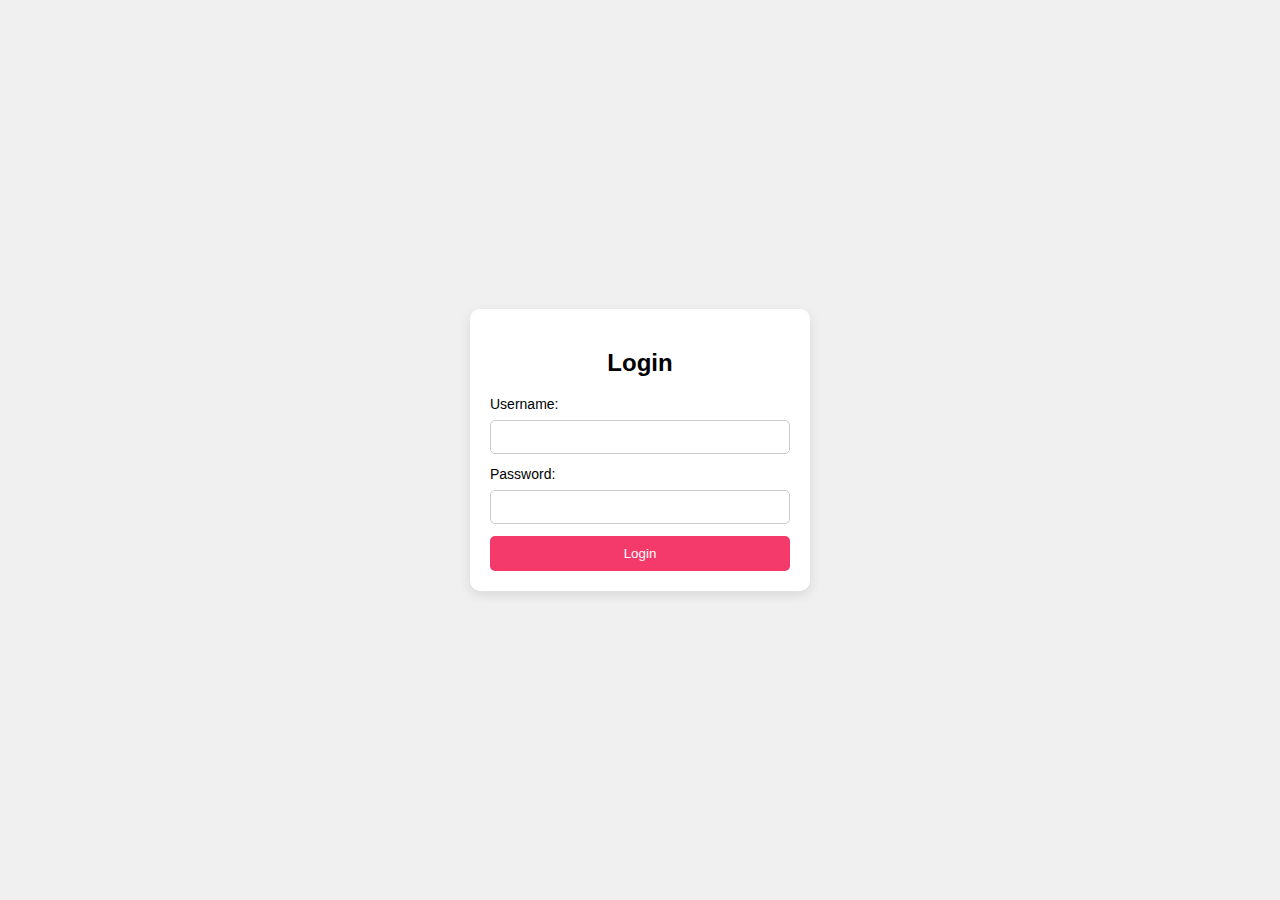
<file: GeneralSurvey/View/login.html>
<!DOCTYPE html>
<html lang="en">
<head>
    <meta charset="UTF-8">
    <meta name="viewport" content="width=device-width, initial-scale=1.0">
    <title>Survey Website</title>
    <link rel="stylesheet" href="styles.css">
</head>
<body>
    <!-- Login Form -->
    <div id="auth-section">
        <h2>Login</h2>
        <form id="login-form">
            <label for="username">Username:</label>
            <input type="text" id="username" name="username" required>
            <label for="password">Password:</label>
            <input type="password" id="password" name="password" required>
            <input type="hidden" name="csrf_token" value="token_from_server">
            <button type="submit">Login</button>
        </form>
    </div>
    <script src="app.js"></script>
<head>
<html>
</file>
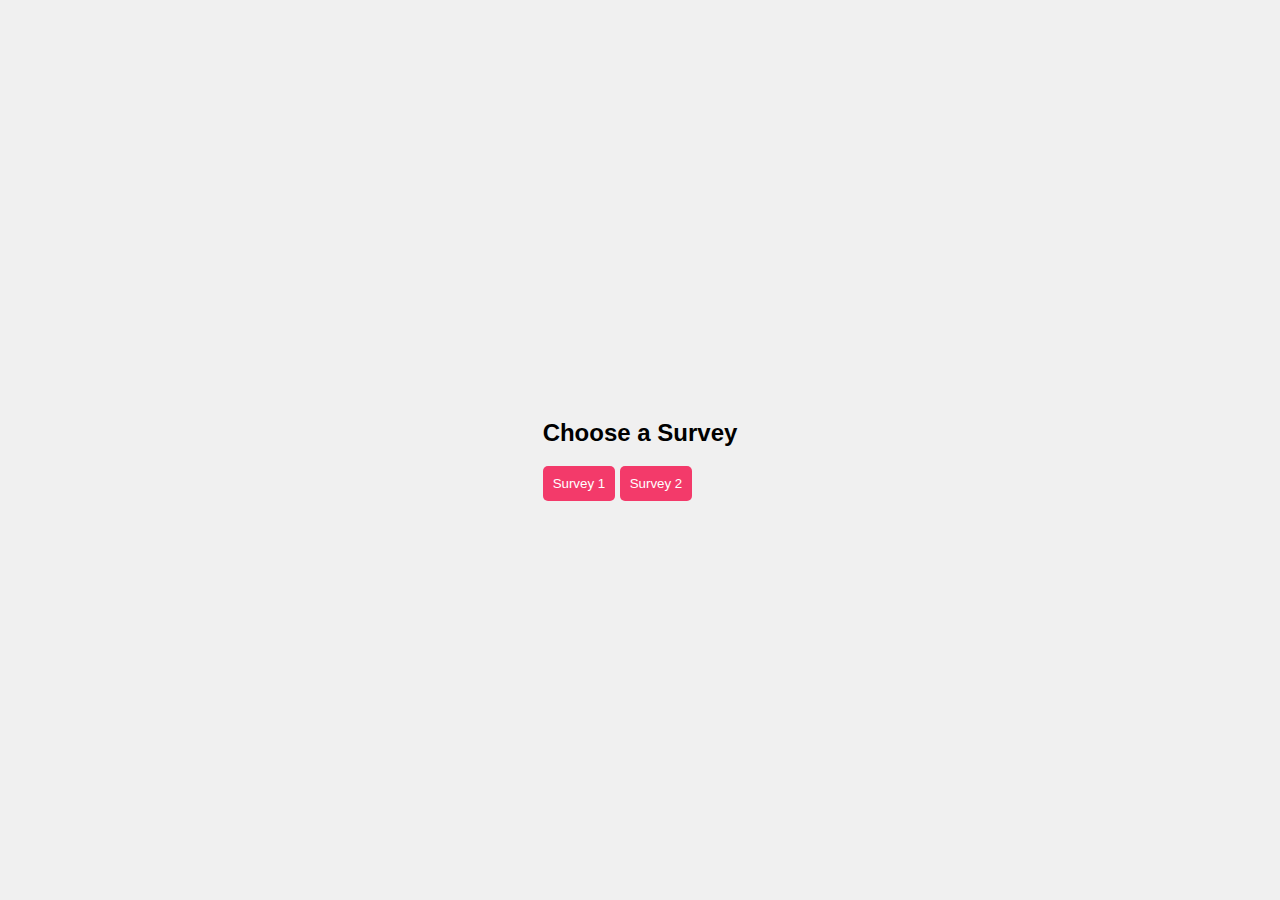
<file: GeneralSurvey/View/section.html>
<!DOCTYPE html>
<html lang="en">
<head>
    <meta charset="UTF-8">
    <meta name="viewport" content="width=device-width, initial-scale=1.0">
    <title>Survey Website</title>
    <link rel="stylesheet" href="styles.css">
</head>
<body>
    <!-- Survey Choice Section -->
    <div id="survey-choice-section">
        <h2>Choose a Survey</h2>
        <button id="survey1-button">Survey 1</button>
        <button id="survey2-button">Survey 2</button>
    </div>
    <script src="app.js"></script>
</body>
</html>
</file>
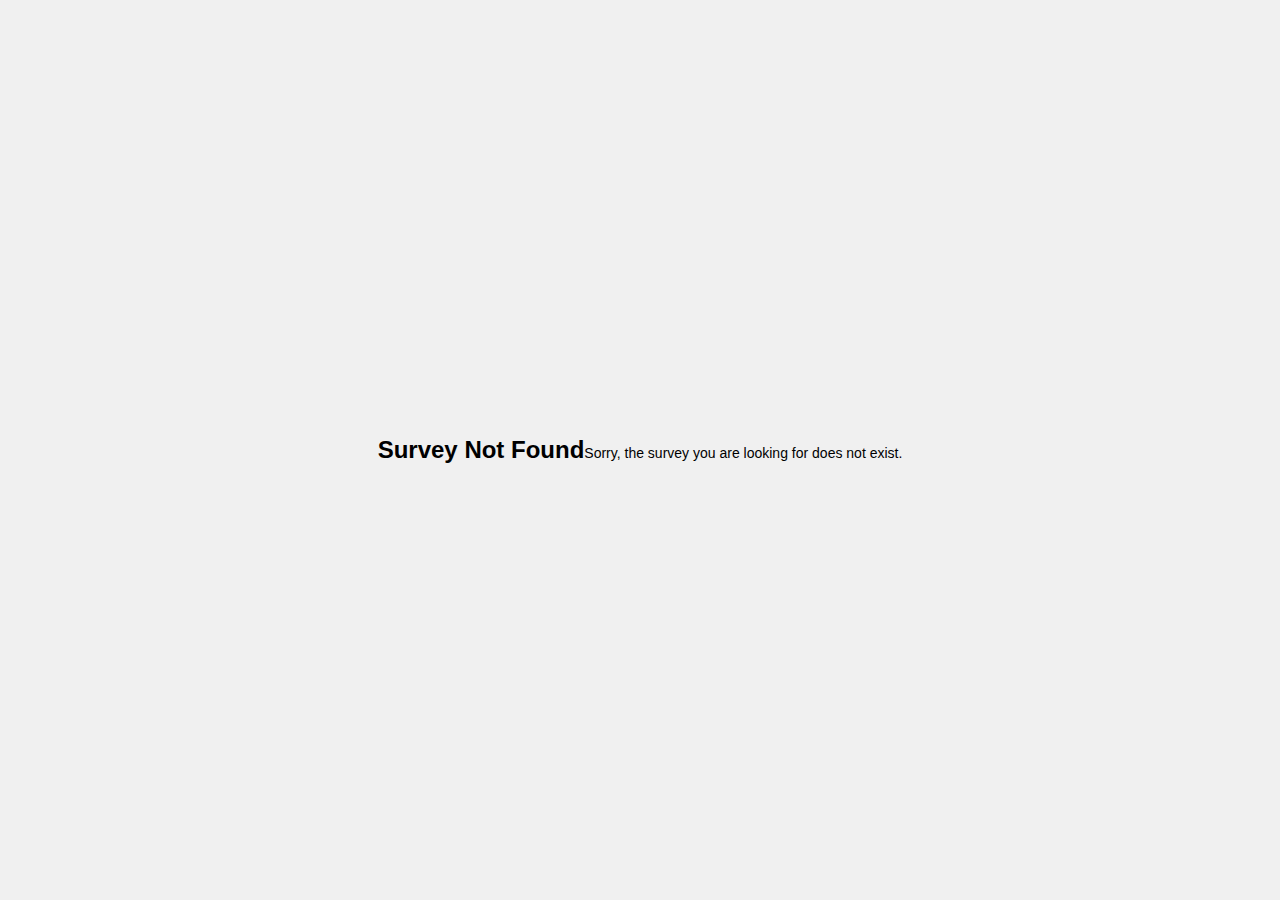
<file: GeneralSurvey/View/survey.html>
<!DOCTYPE html>
<html lang="en">
<head>
    <meta charset="UTF-8">
    <meta name="viewport" content="width=device-width, initial-scale=1.0">
    <title>Survey Website</title>
    <link rel="stylesheet" href="styles.css">
</head>
<body>  
    <!-- Survey Section for Survey  -->
    <h2 id="survey-title">Survey</h2>
    <div id="survey-content">
    <!-- ajouter le stock par sondage -->
    <script src="app.js"></script>
</body>
</html>
</file>
<file: GeneralSurvey/View/styles.css>
body {
    font-family: Arial, sans-serif;
    background-color: #f0f0f0;
    margin: 0;
    padding: 0;
    display: flex;
    justify-content: center;
    align-items: center;
    min-height: 100vh; 
}

#auth-section, #survey-section {
    background-color: white;
    padding: 20px;
    border-radius: 10px;
    box-shadow: 0px 4px 12px rgba(0, 0, 0, 0.1);
    width: 300px;
}

h2 {
    text-align: center;
}

form {
    display: flex;
    flex-direction: column;
}

label, p {
    margin-bottom: 8px;
    font-size: 14px;
}

input, textarea {
    margin-bottom: 12px;
    padding: 8px;
    border: 1px solid #ccc;
    border-radius: 5px;
    font-size: 14px;
}

button {
    padding: 10px;
    border: none;
    background-color: #F33A6A;
    color: white;
    border-radius: 5px;
    cursor: pointer;
}

    button:hover {
        background-color: #F33A6A;
    }

textarea {
    resize: vertical;
    height: 60px;
}
</file>
